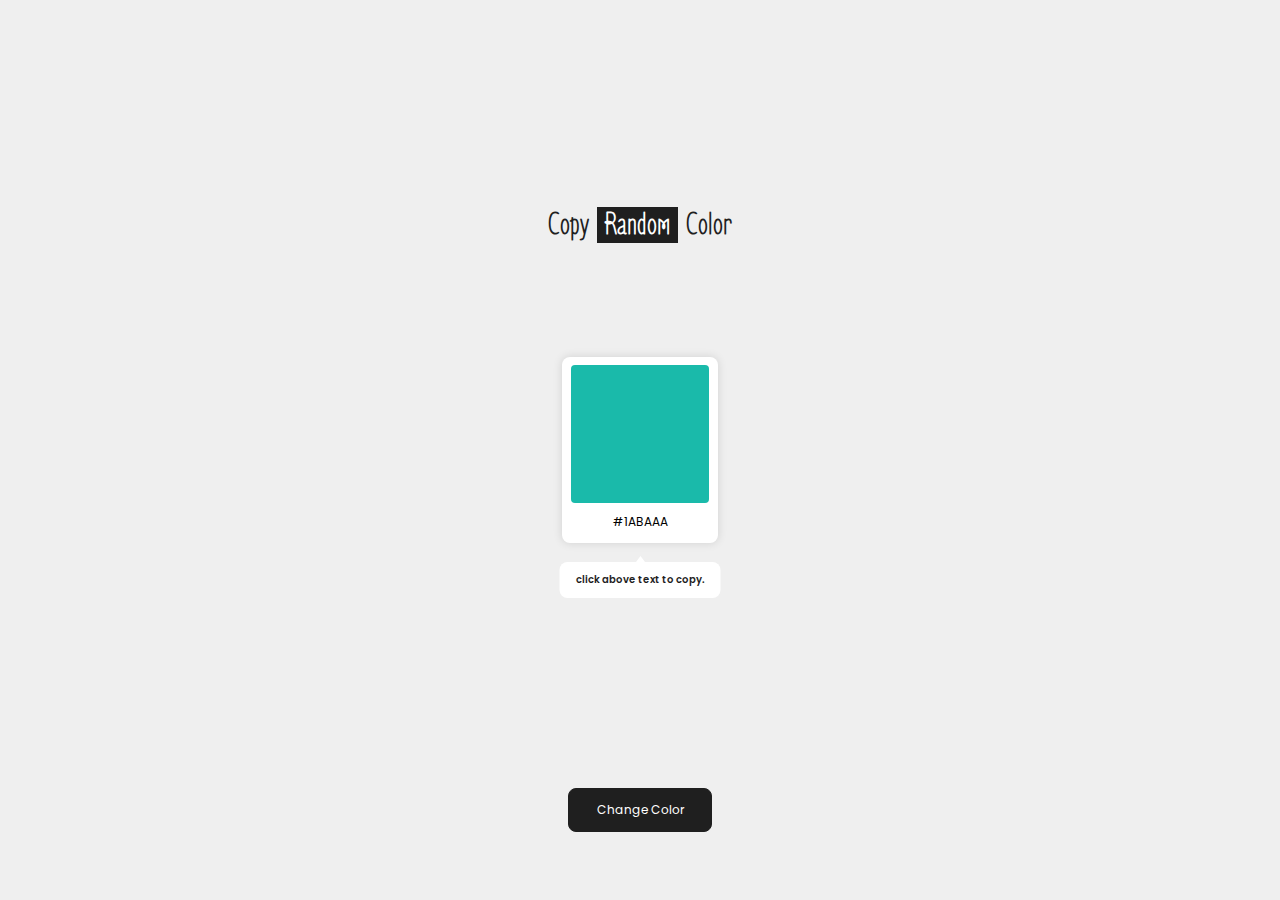
<file: index.html>
<!DOCTYPE html>
<html lang="en">
<head>
    <meta charset="UTF-8">
    <meta name="viewport" content="width=device-width, initial-scale=1.0">
    <link rel="stylesheet" href="https://cdnjs.cloudflare.com/ajax/libs/font-awesome/6.5.1/css/all.min.css" integrity="sha512-DTOQO9RWCH3ppGqcWaEA1BIZOC6xxalwEsw9c2QQeAIftl+Vegovlnee1c9QX4TctnWMn13TZye+giMm8e2LwA==" crossorigin="anonymous" referrerpolicy="no-referrer" />
    <link rel="stylesheet" href="color.css">
    <title>Copy Random Color</title>
    
</head>
<body>
    <h1 class="head">Copy <span>&nbsp;Random&nbsp;</span> Color</h1>
    <div class="box" >
        <div class="color" id="colorBox"></div>
        <div class="text-line"><p onclick="copyFunc(), myTimeAlert(),setTimeout(myTimeAlertStop, 1000)" id="colorCode" >#1ABAAA </p><i onclick="copyFunc(), myTimeAlert(),setTimeout(myTimeAlertStop, 1000)" class="fa-regular fa-clone"></i></div>
        <div class="prompt">
            <p>Click above text to copy.</p>
        </div>
    </div>
    
    <div id="notice" class="notification">
        <p id="text"></p>&nbsp;<p>copied to clipboard</p>
    </div>
    <div class="colorButton" onclick="getRandomColor(), setRandomColor()">
        <div class="backButton"></div>
        <p class="textButton">Change Color <i class="fa-solid fa-shuffle"></i></p>
    </div>

    <script src="color.js"></script>
</body>
</html>
</file>
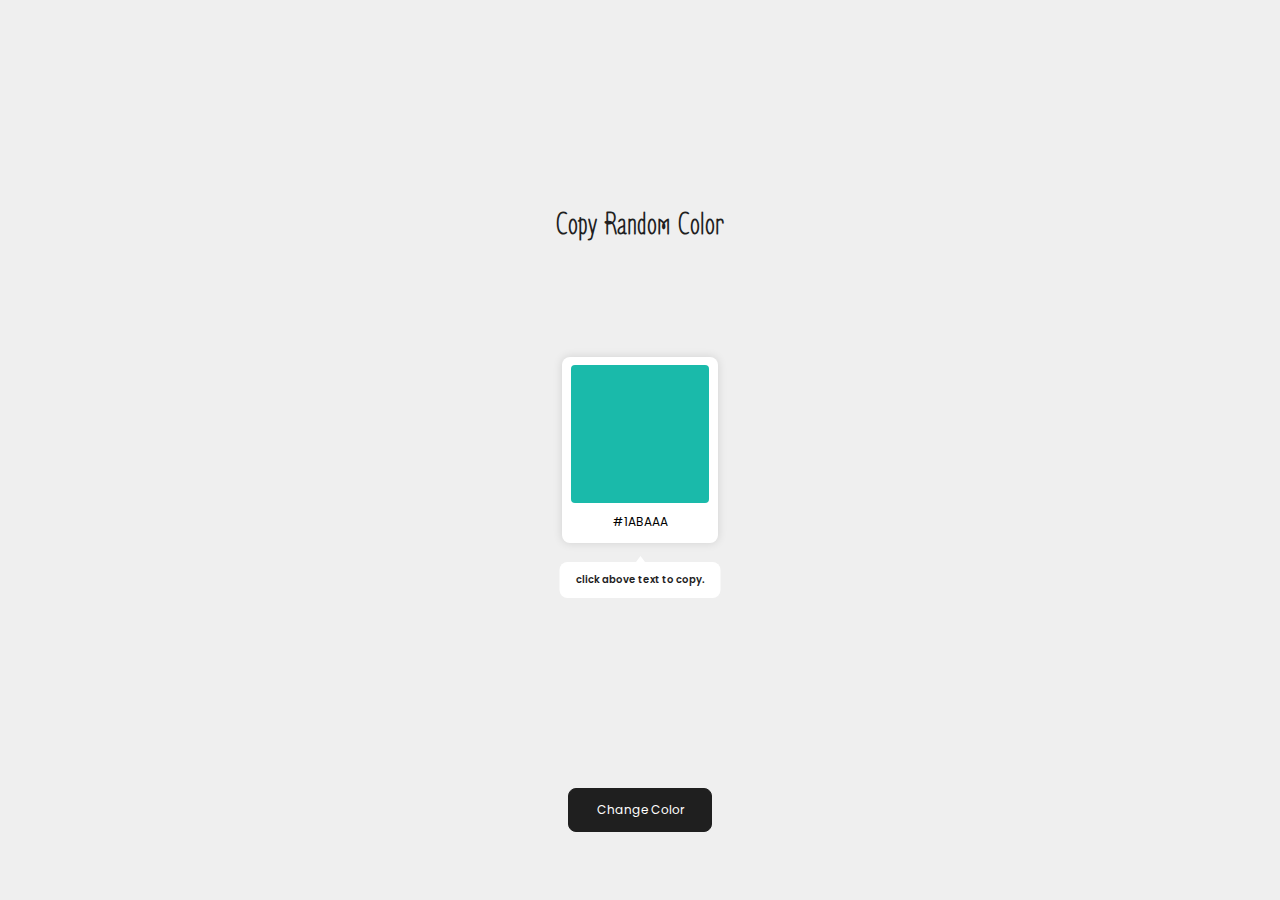
<file: color.html>
<!DOCTYPE html>
<html lang="en">
<head>
    <meta charset="UTF-8">
    <meta name="viewport" content="width=device-width, initial-scale=1.0">
    <link rel="stylesheet" href="color.css">
    <title>Single Color</title>
</head>
<body>
    <h1 class="head">Copy Random Color</h1>
    <div class="box" >
        <div class="color" id="colorBox"></div>
        <p id="colorCode" onclick="copyFunc(), myTimeAlert(),setTimeout(myTimeAlertStop, 1000)">#1ABAAA</p>
        <div class="prompt">
            <p>Click above text to copy.</p>
        </div>
    </div>
    
    <div id="notice" class="notification">
        <p id="text"></p>&nbsp;<p>copied to clipboard</p>
    </div>
    <div class="colorButton" onclick="getRandomColor(), setRandomColor()">
        <div class="backButton"></div>
        <p class="textButton">Change Color</p>
    </div>

    <script src="color.js"></script>
</body>
</html>
</file>
<file: color.css>
@import url('https://fonts.googleapis.com/css2?family=Waiting+for+the+Sunrise&family=Zen+Loop&display=swap');
@import url('https://fonts.googleapis.com/css2?family=Cedarville+Cursive&family=IBM+Plex+Mono:ital,wght@0,100;0,200;0,300;0,400;0,500;0,600;0,700;1,100;1,200;1,300;1,400;1,500;1,600;1,700&family=Inter:wght@100;200;300;400;500;600;700;800;900&family=Montserrat:ital,wght@0,100;0,200;0,300;0,400;0,500;0,600;0,700;0,800;0,900;1,100;1,200;1,300;1,400;1,500;1,600;1,700;1,800;1,900&family=Nanum+Brush+Script&family=Noto+Sans:ital,wght@0,100;0,200;0,300;0,400;0,500;0,600;0,700;0,800;0,900;1,100;1,200;1,300;1,400;1,500;1,600;1,700;1,800;1,900&family=Nunito:ital,wght@0,200;0,300;0,400;0,500;0,600;0,700;0,800;0,900;0,1000;1,200;1,300;1,400;1,500;1,600;1,700;1,800;1,900;1,1000&family=Oswald:wght@200;300;400;500;600;700&family=Poppins:ital,wght@0,100;0,200;0,300;0,400;0,500;0,600;0,700;0,800;0,900;1,100;1,200;1,300;1,400;1,500;1,600;1,700;1,800;1,900&family=Red+Hat+Display:ital,wght@0,300;0,400;0,500;0,600;0,700;0,800;0,900;1,300;1,400;1,500;1,600;1,700;1,800;1,900&family=Red+Hat+Text:ital,wght@0,300;0,400;0,500;0,600;0,700;1,300;1,400;1,500;1,600;1,700&family=Unbounded:wght@200;300;400;500;600;700;800;900&display=swap');

:root{
    --backColor: #ffffff;
    --accent: #EFEFEF;
    --text: #1f1f1f;
}
.text-line{
    display: flex;
    align-items: center;
    flex-direction: row;
    cursor: pointer;
}
.text-line i{
    font-size: 12px;
    cursor: pointer;
}

.head{
    position: absolute;
    font-size: 32px;
    font-weight: 600;
    color: var(--text);
    font-family: 'Zen Loop', cursive;
    left: 50%;
    top: 25%;
    transform: translate(-50%,-50%);
}
.head span{
    background: var(--text);
    color: var(--backColor);
}
*{
    padding: 0;
    margin: 0;
    box-sizing: border-box;
}
html, body{
    width: 100%;
    height: 100%;
    position: relative;
    background: var(--accent);
}
.box{
    position: relative;
    left: 50%;
    top: 50%;
    transform: translate(-50%,-50%);
    width: 156px;
    height: 186px;
    background: var(--backColor);
    padding: 8px;
    box-shadow: 0px 0px 8px 1px rgba(0, 0, 0, 0.1);
    display: flex;
    align-items: center;
    justify-content: space-between;
    border-radius: 8px;
    flex-direction: column;
}

.color{
    background: #1abaaa;
    width: 138px;
    height: 138px;
    border-radius: 4px;
}
.box p{
    text-transform: uppercase;
    font-family: 'Poppins', sans-serif;
    font-size: 12px;
    padding: 4px;
    transition: all 0.5s cubic-bezier(0.68, -0.55, 0.265, 1.55);
}
.colorButton{
    position: absolute;
    width: 144px;
    left: 50%;
    bottom: 10%;
    transform: translate(-50%,-50%);
    cursor: pointer;
}
.backButton{
    background: var(--text);
    width: 100%;
    height: 44px;
    border-radius: 8px;
    overflow: hidden;
    border: 1px solid var(--text);
    transition: background .25s cubic-bezier(0.68, -0.55, 0.265, 1.55);
}
.textButton{
    color: var(--backColor);
    font-family: 'Poppins', sans-serif;
    font-size: 12px;
    text-wrap: nowrap;
    transition: color .5s cubic-bezier(0.68, -0.55, 0.265, 1.55);
    align-items: center;
}
.backButton, .textButton{
    left: 50%;
    top: 50%;
    position: absolute;
    transform: translate(-50%,-50%);
}
.backButton::after{
    background: var(--backColor);
    content: "";
    left: 50%;
    top: 50%;
    width: 200%;
    height: 200%;
    border-radius: 100%;
    position: absolute;
    transform: translate(-50%,50%);
    transition: all .75s cubic-bezier(0.68, -0.55, 0.265, 1.55);
}
.colorButton:hover .backButton::after{
    transform: translate(-50%,-50%);
    
}
.colorButton:hover p{
    color: var(--text);
}

.textButton::selection{
    display: none;
}

::selection{
    color: var(--backColor);
    background: var(--text);
}
#colorCode{
    cursor: pointer;
}
.notification{
    text-wrap: nowrap;
    width: fit-content;
    font-family: 'Poppins', sans-serif;
    background-color: var(--backColor);
    padding: 16px 32px;
    border-radius: 32px;
    display: flex;
    font-weight: 600;
    align-items: center;
    top: 10%;
    left: 50%;
    position: absolute;
    transform: translate(-50%,-50%);
    display: none;
    animation: myAlert 2s cubic-bezier(0.68, -0.55, 0.265, 1.55) 1 alternate;
    cursor: default;
}
.notification p:first-child{
    color: #1abaaa;
}
#text::after{
    content: ",";
}
.notification p{
    font-size: 14px;
}
@keyframes myAlert{
    0%{
        opacity: 100%;
        display: flex;
        top: -10%;
    }
    20%{
        opacity: 100%;
        display: flex;
        top: -10%;
    }
    40%{
        opacity: 100%;
        display: flex;
        top: 10%;
    }
    80%{
        opacity: 100%;
        display: flex;
        top: 10%;
    }
    100%{
        opacity: 0%;
        top: 10%;
    }
}
.prompt{
    font-family: 'Poppins', sans-serif;
    font-size: 8px;
    font-weight: 600;
    padding: 6px 12px;
    left: 50%;
    top: 120%;
    position: absolute;
    transform: translate(-50%,-50%);
    background-color: var(--backColor);
    color: var(--text);
    border-radius: 8px;
    width: max-content;
    height: max-content;
    align-items: center;
    animation: upDown .5s cubic-bezier(0.68, -0.55, 0.265, 1.55) infinite alternate-reverse;
}
.prompt p{
    text-transform: lowercase;
    font-size: 10px;
    animation: none;
}
.prompt::after{
    animation: none;
    content: "";
    width: 0;
    height: 0;
    position: absolute;
    left: 50%;
    top: 5%;
    transform: translate(-50%,-100%);
    border-bottom: 8px solid var(--backColor);
    border-left: 6px solid transparent;
    border-right: 6px solid transparent;
    
}
@keyframes upDown {
    from{
        transform: translate(-50%,-40%);
    }
    to{
        transform: translate(-50%,-60%);
    }
}
</file>
